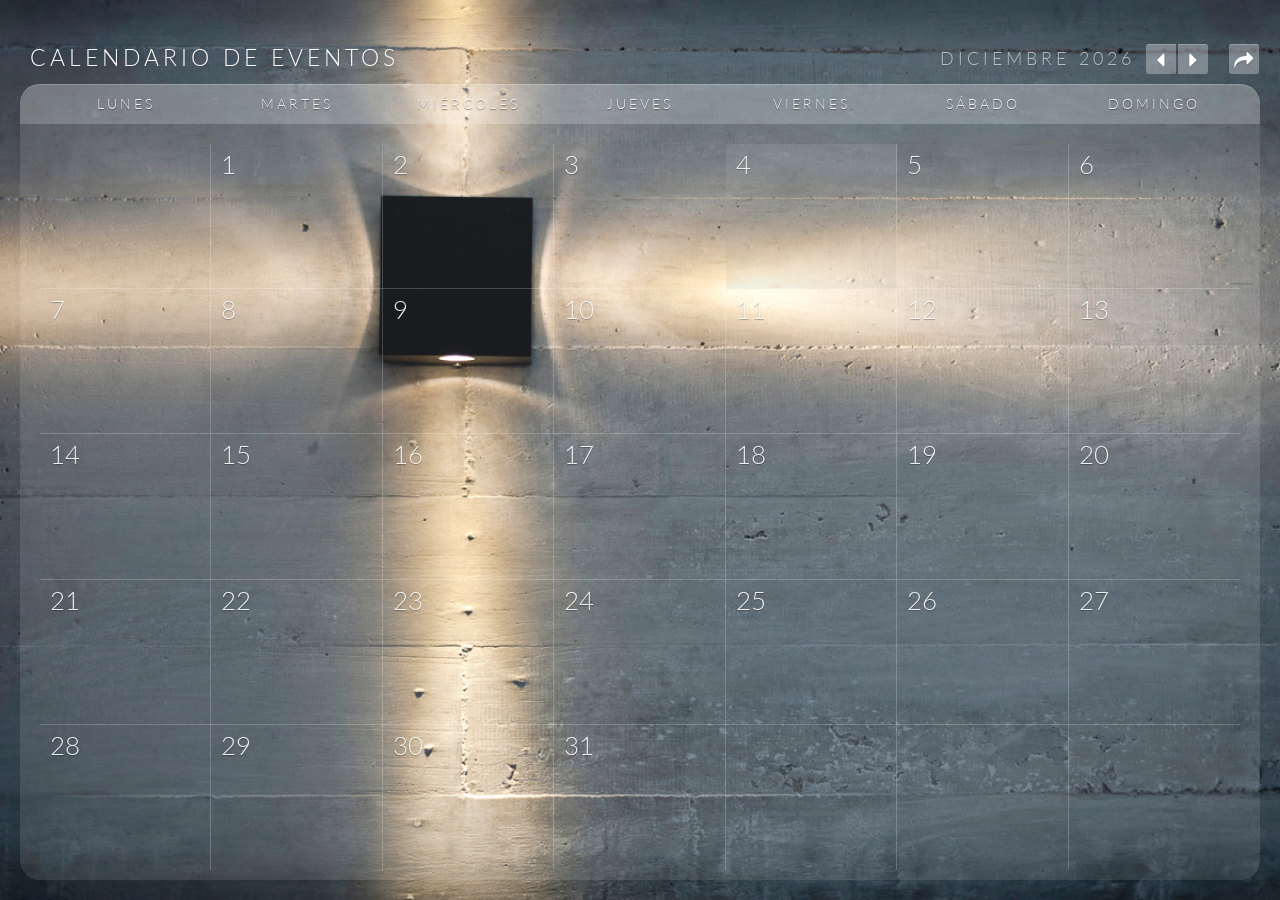
<file: Calendario+4/index.html>
<!DOCTYPE html>
<!--[if IE 9]><html class="no-js ie9"><![endif]-->
<!--[if gt IE 9]><!--><html class="no-js"><!--<![endif]-->
	<head>
		<meta charset="UTF-8" />
		<meta http-equiv="X-UA-Compatible" content="IE=edge,chrome=1"> 
		<meta name="viewport" content="width=device-width, initial-scale=1.0"> 
		<title>Flexible Calendar</title>
		<meta name="description" content="Flexible Calendar with jQuery and CSS3" />
		<meta name="keywords" content="responsive, calendar, jquery, plugin, full page, flexible, javascript, css3, media queries" />
		<meta name="author" content="Codrops" />
		<link rel="shortcut icon" href="../favicon.ico"> 
		<link rel="stylesheet" type="text/css" href="css/calendar.css" />
		<link rel="stylesheet" type="text/css" href="css/custom_1.css" />
		<script src="js/modernizr.custom.63321.js"></script>
	</head>
	<body>
		<div class="container">	

			<div class="custom-calendar-wrap custom-calendar-full">
				<div class="custom-header clearfix">
					<h2>Calendario de eventos</h2>
					<h3 class="custom-month-year">
						<span id="custom-month" class="custom-month"></span>
						<span id="custom-year" class="custom-year"></span>
						<nav>
							<span id="custom-prev" class="custom-prev"></span>
							<span id="custom-next" class="custom-next"></span>
							<span id="custom-current" class="custom-current" title="Got to current date"></span>
						</nav>
					</h3>
				</div>
				<div id="calendar" class="fc-calendar-container"></div>
			</div>
		</div><!-- /container -->
		<script type="text/javascript" src="http://ajax.googleapis.com/ajax/libs/jquery/1.8.3/jquery.min.js"></script>
		<script type="text/javascript" src="js/jquery.calendario.js"></script>
		<script type="text/javascript" src="js/data.js"></script>
		<script type="text/javascript">	
			$(function() {
			
				var cal = $( '#calendar' ).calendario( {
						onDayClick : function( $el, $contentEl, dateProperties ) {

							for( var key in dateProperties ) {
								console.log( key + ' = ' + dateProperties[ key ] );
							}

						},
						caldata : codropsEvents
					} ),
					$month = $( '#custom-month' ).html( cal.getMonthName() ),
					$year = $( '#custom-year' ).html( cal.getYear() );

				$( '#custom-next' ).on( 'click', function() {
					cal.gotoNextMonth( updateMonthYear );
				} );
				$( '#custom-prev' ).on( 'click', function() {
					cal.gotoPreviousMonth( updateMonthYear );
				} );
				$( '#custom-current' ).on( 'click', function() {
					cal.gotoNow( updateMonthYear );
				} );

				function updateMonthYear() {				
					$month.html( cal.getMonthName() );
					$year.html( cal.getYear() );
				}

				// you can also add more data later on. As an example:
				/*
				someElement.on( 'click', function() {
					
					cal.setData( {
						'03-01-2013' : '<a href="#">testing</a>',
						'03-10-2013' : '<a href="#">testing</a>',
						'03-12-2013' : '<a href="#">testing</a>'
					} );
					// goes to a specific month/year
					cal.goto( 3, 2013, updateMonthYear );

				} );
				*/
			
			});
		</script>
	</body>
</html>
</file>
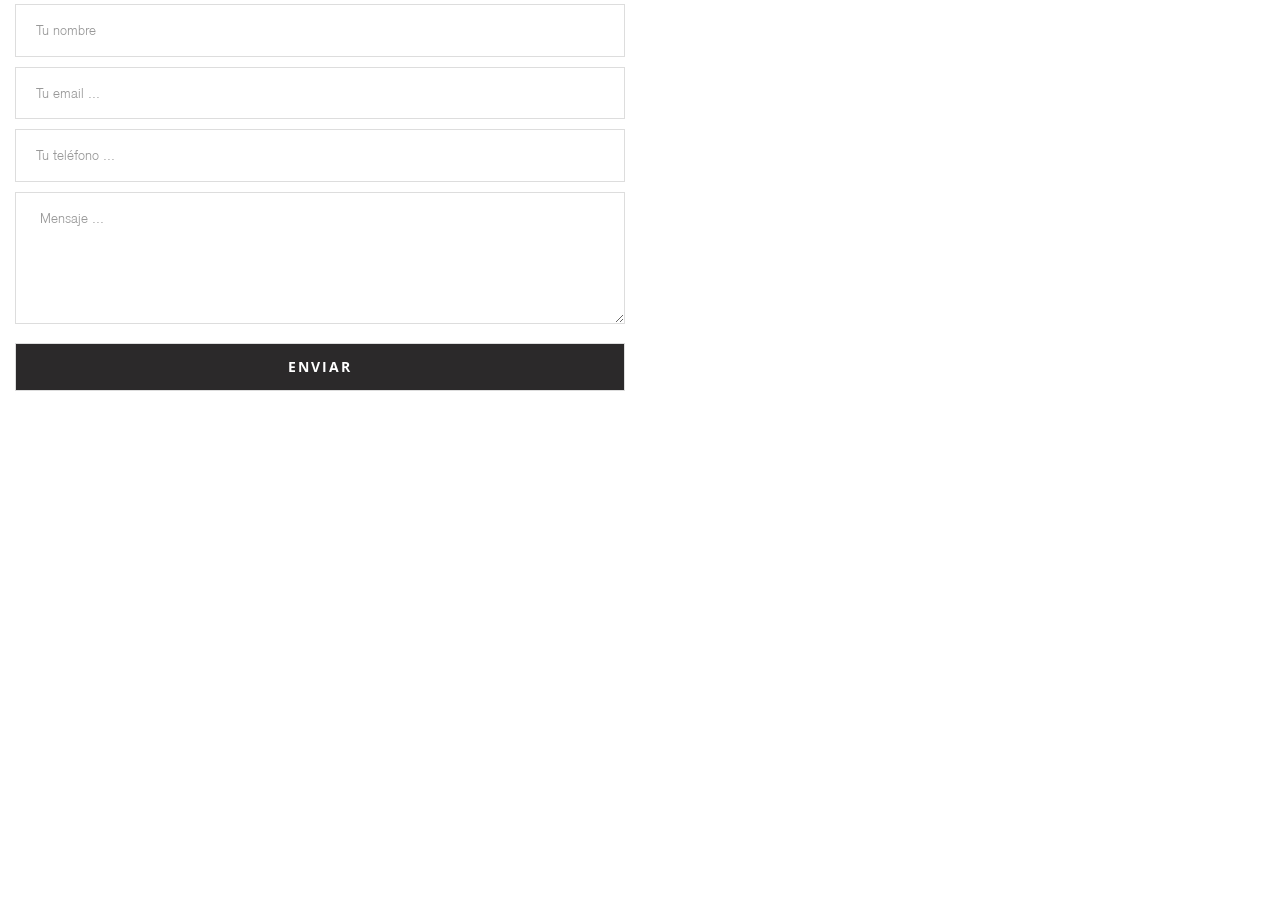
<file: form.html>
<!DOCTYPE html>
<html lang="es">
    <head>
        <meta http-equiv="content-type" content="text/html; charset=UTF-8">
        <meta charset="utf-8">
        <title>centraal | Espacios de trabajo innovadores</title>
        <meta name="viewport" content="width=device-width, initial-scale=1.0">
        <meta name="description" content="">
        <meta name="author" content="">
    
        <!-- Le styles -->
        <link href="slider-background/css/bootstrap.min.css" rel="stylesheet">
        <link rel="stylesheet" href="https://maxcdn.bootstrapcdn.com/font-awesome/4.4.0/css/font-awesome.min.css">
        <link href="slider-background/css/owl.carousel.css" rel="stylesheet">
        <link href="slider-background/css/style.css" rel="stylesheet">
        <link href='http://fonts.googleapis.com/css?family=Open+Sans:400,300,300italic,400italic,700,700italic,600italic,600&amp;subset=latin,greek-ext,cyrillic-ext,greek,vietnamese,cyrillic' rel='stylesheet' type='text/css'>
        <!-- HTML5 shim, for IE6-8 support of HTML5 elements -->
        <!--[if lt IE 9]>
          <script src="http://html5shim.googlecode.com/svn/trunk/html5.js"></script>
        <![endif]-->
    
        <!-- Fav and touch icons -->
        <link rel="apple-touch-icon-precomposed" sizes="144x144" href="http://twitter.github.com/bootstrap/assets/ico/apple-touch-icon-144-precomposed.png">
        <link rel="apple-touch-icon-precomposed" sizes="114x114" href="http://twitter.github.com/bootstrap/assets/ico/apple-touch-icon-114-precomposed.png">
        <link rel="apple-touch-icon-precomposed" sizes="72x72" href="http://twitter.github.com/bootstrap/assets/ico/apple-touch-icon-72-precomposed.png">
        <link rel="apple-touch-icon-precomposed" href="http://twitter.github.com/bootstrap/assets/ico/apple-touch-icon-57-precomposed.png">
        <link rel="shortcut icon" href="images/logo/faviconcentraal.png"><!--favicon image-->
        <script type="text/javascript">

		  (function(i,s,o,g,r,a,m){i['GoogleAnalyticsObject']=r;i[r]=i[r]||function(){
		  (i[r].q=i[r].q||[]).push(arguments)},i[r].l=1*new Date();a=s.createElement(o),
		  m=s.getElementsByTagName(o)[0];a.async=1;a.src=g;m.parentNode.insertBefore(a,m)
		  })(window,document,'script','//www.google-analytics.com/analytics.js','ga');

		  ga('create', 'UA-42020209-1', 'auto');
		  ga('send', 'pageview');

		</script>
    </head>

	<body>
    	<!-- Preloader -->
        	<div style="height: 4px">
        	</div>
			<div id="contact-form" class="col-md-6 clearfix">
						<div id="form-wrapper">
							 <div id="form-inner">
								 <div id="ErrResults"><!-- retrive Error Here --></div>
								 <div id="MainResult">Envio correcto</div>
								 <div id="MainContent">
									 <form id="MyContactForm" name="MyContactForm" action="http://formspree.io/contacto@centraal.com" method="post">
										 <p class="name">
										 <input type="text" name="name" id="name" placeholder="Tu nombre">
										 <label for="name" id="nameLb"><span class="error">*Nombre obligatorio</span></label>
										 </p>
										 <p>
										 <input type="email" name="email" id="email" placeholder="Tu email ...">
										 <label for="email" id="emailLb">
										 <span class="error error1">*Email requerido</span> 
										 <span class="error error2">*Email no válido</span>
										 </label> 
										 </p>
										 <p> 
										 <input type="text" name="phone" id="phone" placeholder="Tu teléfono ...">
										 <label for="phone" id="phoneLb"><span class="error">*Teléfono requerido</span></label>
										 </p>
										 <p class="textarea">
										 <textarea name="message" id="message" placeholder=" Mensaje ..." rows="4"></textarea>
										 <label for="message" id="messageLb"><span class="error">*Mensaje requerido</span></label>
										 </p>
										 <div class="clearfix"></div>
										 
										 <input type="submit" value="Enviar" class="contact-btn">
										 <input type="hidden" name="_next" value="/thanks.html">
									 </form>
								 </div><!--MainContent-->
							 </div><!--form-inner-->
						</div><!--form-wrapper-->
			</div><!--/.contact-form-->

		<!-- The javascript
		================================================== -->
		<!-- Placed at the end of the document so the pages load faster --> 
		<script type="text/javascript" src="slider-background/js/modernizruno.js"></script>
		<script type="text/javascript" src="slider-background/js/bootstrap.min.js"></script> 
		<script type="text/javascript" src="slider-background/js/jquery.sticky.js"></script>
		<script type="text/javascript" src="slider-background/js/script.js"></script>
     	

	</body>
</html>
</file>
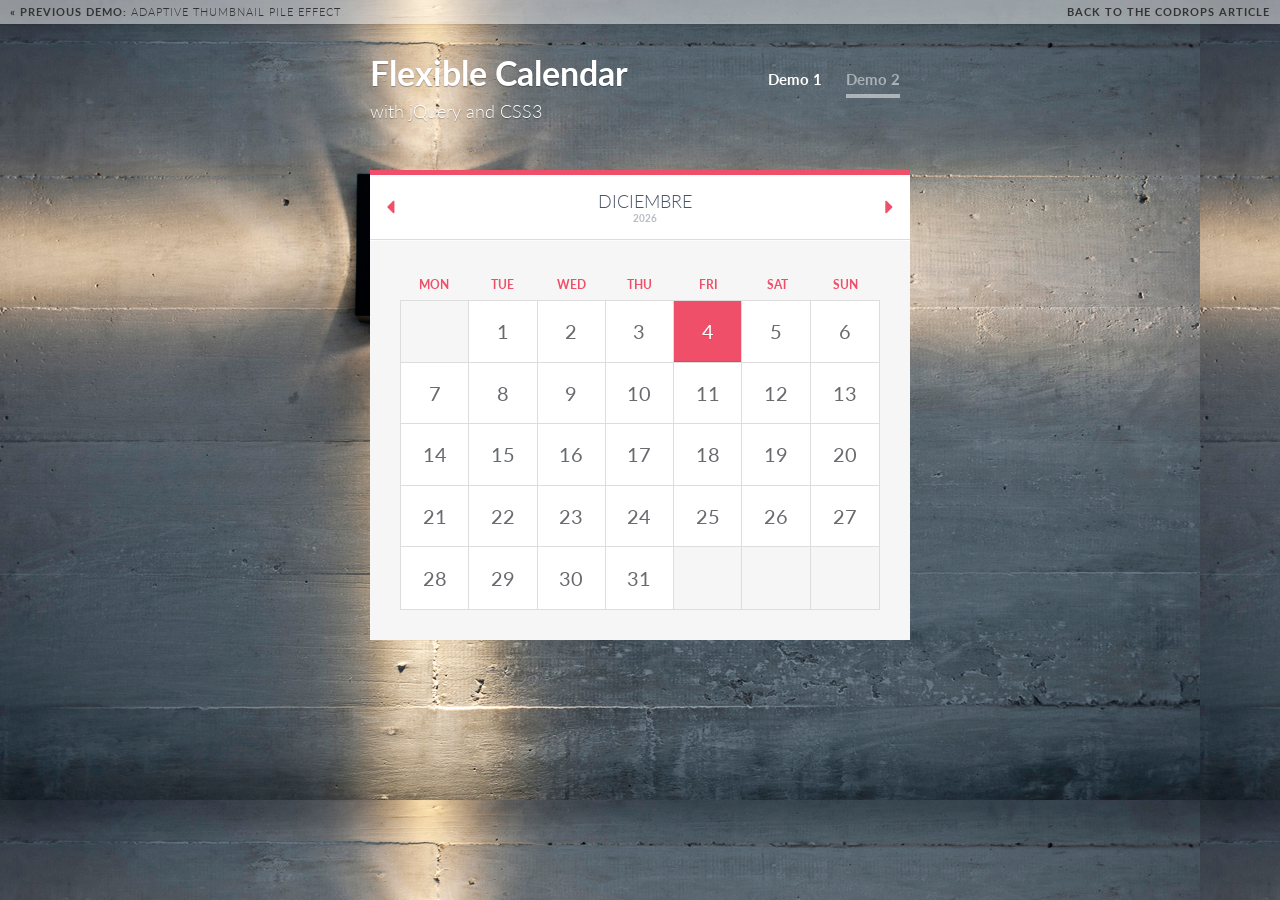
<file: Calendario+4/index2.html>
<!DOCTYPE html>
<!--[if IE 9]><html class="no-js ie9"><![endif]-->
<!--[if gt IE 9]><!--><html class="no-js"><!--<![endif]-->
	<head>
		<meta charset="UTF-8" />
		<meta http-equiv="X-UA-Compatible" content="IE=edge,chrome=1"> 
		<meta name="viewport" content="width=device-width, initial-scale=1.0"> 
		<title>Flexible Calendar</title>
		<meta name="description" content="Flexible Calendar with jQuery and CSS3" />
		<meta name="keywords" content="responsive, calendar, jquery, plugin, full page, flexible, javascript, css3, media queries" />
		<meta name="author" content="Codrops" />
		<link rel="shortcut icon" href="../favicon.ico"> 
		<link rel="stylesheet" type="text/css" href="css/calendar.css" />
		<link rel="stylesheet" type="text/css" href="css/custom_2.css" />
		<script src="js/modernizr.custom.63321.js"></script>
	</head>
	<body>
		<div class="container">	
			<!-- Codrops top bar -->
			<div class="codrops-top clearfix">
				<a href="http://tympanus.net/Development/Stapel/"><strong>&laquo; Previous Demo: </strong>Adaptive Thumbnail Pile Effect</a>
				<span class="right">
					<a href="http://tympanus.net/codrops/?p=12416"><strong>Back to the Codrops Article</strong></a>
				</span>
			</div><!--/ Codrops top bar -->
			<header class="clearfix">
				<h1>Flexible Calendar <span>with jQuery and CSS3</span></h1>
				<nav class="codrops-demos">
					<a href="index.html">Demo 1</a>
					<a class="current-demo" href="index2.html">Demo 2</a>
				</nav>
			</header>
			<section class="main">
				<div class="custom-calendar-wrap">
					<div id="custom-inner" class="custom-inner">
						<div class="custom-header clearfix">
							<nav>
								<span id="custom-prev" class="custom-prev"></span>
								<span id="custom-next" class="custom-next"></span>
							</nav>
							<h2 id="custom-month" class="custom-month"></h2>
							<h3 id="custom-year" class="custom-year"></h3>
						</div>
						<div id="calendar" class="fc-calendar-container"></div>
					</div>
				</div>
			</section>
		</div><!-- /container -->
		<script type="text/javascript" src="http://ajax.googleapis.com/ajax/libs/jquery/1.8.3/jquery.min.js"></script>
		<script type="text/javascript" src="js/jquery.calendario.js"></script>
		<script type="text/javascript" src="js/data.js"></script>
		<script type="text/javascript">	
			$(function() {
			
				var transEndEventNames = {
						'WebkitTransition' : 'webkitTransitionEnd',
						'MozTransition' : 'transitionend',
						'OTransition' : 'oTransitionEnd',
						'msTransition' : 'MSTransitionEnd',
						'transition' : 'transitionend'
					},
					transEndEventName = transEndEventNames[ Modernizr.prefixed( 'transition' ) ],
					$wrapper = $( '#custom-inner' ),
					$calendar = $( '#calendar' ),
					cal = $calendar.calendario( {
						onDayClick : function( $el, $contentEl, dateProperties ) {

							if( $contentEl.length > 0 ) {
								showEvents( $contentEl, dateProperties );
							}

						},
						caldata : codropsEvents,
						displayWeekAbbr : true
					} ),
					$month = $( '#custom-month' ).html( cal.getMonthName() ),
					$year = $( '#custom-year' ).html( cal.getYear() );

				$( '#custom-next' ).on( 'click', function() {
					cal.gotoNextMonth( updateMonthYear );
				} );
				$( '#custom-prev' ).on( 'click', function() {
					cal.gotoPreviousMonth( updateMonthYear );
				} );

				function updateMonthYear() {				
					$month.html( cal.getMonthName() );
					$year.html( cal.getYear() );
				}

				// just an example..
				function showEvents( $contentEl, dateProperties ) {

					hideEvents();
					
					var $events = $( '<div id="custom-content-reveal" class="custom-content-reveal"><h4>Events for ' + dateProperties.monthname + ' ' + dateProperties.day + ', ' + dateProperties.year + '</h4></div>' ),
						$close = $( '<span class="custom-content-close"></span>' ).on( 'click', hideEvents );

					$events.append( $contentEl.html() , $close ).insertAfter( $wrapper );
					
					setTimeout( function() {
						$events.css( 'top', '0%' );
					}, 25 );

				}
				function hideEvents() {

					var $events = $( '#custom-content-reveal' );
					if( $events.length > 0 ) {
						
						$events.css( 'top', '100%' );
						Modernizr.csstransitions ? $events.on( transEndEventName, function() { $( this ).remove(); } ) : $events.remove();

					}

				}
			
			});
		</script>
	</body>
</html>
</file>
<file: Calendario+4/css/custom_1.css>
body{-webkit-background-size:100% 100%;-moz-background-size:100% 100%;background-size:100% 100%;}
.custom-calendar-full{position:absolute;top:24px;bottom:0px;left:0px;width:100%;height:auto;}
.fc-calendar-container{height:auto;bottom:0px;width:100%;top:50px;position:absolute;}
.custom-header{padding:20px 20px 10px 30px;height:50px;position:relative;}
.custom-header h2,
.custom-header h3{float:left;font-weight:300;text-transform:uppercase;letter-spacing:4px;text-shadow:1px 1px 0 rgba(0,0,0,0.1);}
.custom-header h2{color:#fff;width:60%;}
.custom-header h2 a,
.custom-header h2 span{color:rgba(255,255,255,0.3);font-size:18px;letter-spacing:3px;white-space:nowrap;}
.custom-header h2 a{color:rgba(255,255,255,0.5);}
.no-touch .custom-header h2 a:hover{color:rgba(255,255,255,0.9);}
.custom-header h3{width:40%;color:#ddd;color:rgba(255,255,255,0.6);font-weight:300;line-height:30px;text-align:right;padding-right:125px;}
.custom-header nav{position:absolute;right:20px;top:20px;-webkit-touch-callout:none;-webkit-user-select:none;-khtml-user-select:none;-moz-user-select:none;-ms-user-select:none;user-select:none;}
.custom-header nav span{float:left;width:30px;height:30px;position:relative;color:transparent;cursor:pointer;background:rgba(255,255,255,0.3);margin:0 1px;font-size:20px;border-radius:0 3px 3px 0;box-shadow:inset 0 1px rgba(255,255,255,0.2);}
.custom-header nav span:first-child{border-radius:3px 0 0 3px;}
.custom-header nav span:hover{background:rgba(255,255,255,0.5);}
.custom-header span:before{font-family:'fontawesome-selected';color:#fff;display:inline-block;text-align:center;width:100%;text-indent:4px;}
.custom-header nav span.custom-prev:before{content:'\25c2';}
.custom-header nav span.custom-next:before{content:'\25b8';}
.custom-header nav span:last-child{margin-left:20px;border-radius:3px;}
.custom-header nav span.custom-current:before{content:'\27a6';}
.fc-calendar{background:rgba(255,255,255,0.1);width:auto;top:10px;bottom:20px;left:20px;right:20px;height:auto;border-radius:20px;position:absolute;}
.fc-calendar .fc-head{background:rgba(255,255,255,0.2);color:rgba(255,255,255,0.9);box-shadow:inset 0 1px 0 rgba(255,255,255,0.2);border-radius:20px 20px 0 0;height:40px;line-height:40px;padding:0 20px;}
.fc-calendar .fc-head > div{font-weight:300;text-transform:uppercase;font-size:14px;letter-spacing:3px;text-shadow:0 1px 1px rgba(0,0,0,0.4);}
.fc-calendar .fc-row > div > span.fc-date{color:rgba(255,255,255,0.9);text-shadow:none;font-size:26px;font-weight:300;bottom:auto;right:auto;top:10px;left:10px;text-align:left;text-shadow:0 1px 1px rgba(0,0,0,0.3);}
.fc-calendar .fc-body{border:none;padding:20px;}
.fc-calendar .fc-row{box-shadow:inset 0 -1px 0 rgba(255,255,255,0.2);border:none;}
.fc-calendar .fc-row:last-child{box-shadow:none;}
.fc-calendar .fc-row:first-child > div:first-child{border-radius:10px 0 0 0;}
.fc-calendar .fc-row:first-child > div:last-child{border-radius:0 10px 0 0;}
.fc-calendar .fc-row:last-child > div:first-child{border-radius:0 0 0 10px;}
.fc-calendar .fc-row:last-child > div:last-child{border-radius:0 0 10px 0;}
.fc-calendar .fc-row > div{box-shadow:-1px 0 0 rgba(255, 255, 255, 0.2);border:none;padding:10px;cursor:pointer;}
.fc-calendar .fc-row > div:first-child{box-shadow:none;}
.fc-calendar .fc-row > div.fc-today{background:transparent;box-shadow:inset 0 0 100px rgba(255,255,255,0.1);}
.fc-calendar .fc-row > div.fc-today:after{content:'';display:block;position:absolute;top:0;left:0;width:100%;height:100%;opacity:0.2;background:-webkit-gradient(linear, 0% 0%, 0% 100%, from(rgba(255, 255, 255, 0.15)), to(rgba(0, 0, 0, 0.25))), -webkit-gradient(linear, left top, right bottom, color-stop(0, rgba(255, 255, 255, 0)), color-stop(0.5, rgba(255, 255, 255, .15)), color-stop(0.501, rgba(255, 255, 255, 0)), color-stop(1, rgba(255, 255, 255, 0)));background:-moz-linear-gradient(top, rgba(255, 255, 255, 0.15), rgba(0, 0, 0, 0.25)), -moz-linear-gradient(left top, rgba(255, 255, 255, 0), rgba(255, 255, 255, 0.15) 50%, rgba(255, 255, 255, 0) 50%, rgba(255, 255, 255, 0));background:-o-linear-gradient(top, rgba(255, 255, 255, 0.15), rgba(0, 0, 0, 0.25)), -o-llinear-gradient(left top, rgba(255, 255, 255, 0), rgba(255, 255, 255, 0.15) 50%, rgba(255, 255, 255, 0) 50%, rgba(255, 255, 255, 0));background:-ms-linear-gradient(top, rgba(255, 255, 255, 0.15), rgba(0, 0, 0, 0.25)), -ms-linear-gradient(left top, rgba(255, 255, 255, 0), rgba(255, 255, 255, 0.15) 50%, rgba(255, 255, 255, 0) 50%, rgba(255, 255, 255, 0));background:linear-gradient(top, rgba(255, 255, 255, 0.15), rgba(0, 0, 0, 0.25)), linear-gradient(left top, rgba(255, 255, 255, 0), rgba(255, 255, 255, 0.15) 50%, rgba(255, 255, 255, 0) 50%, rgba(255, 255, 255, 0));}
.fc-calendar .fc-row > div > div{margin-top:35px;}
.fc-calendar .fc-row > div > div a,
.fc-calendar .fc-row > div > div span{color:rgba(255,255,255,0.7);font-size:12px;text-transform:uppercase;display:inline-block;padding:3px 5px;border-radius:3px;white-space:nowrap;overflow:hidden;text-overflow:ellipsis;max-width:100%;margin-bottom:1px;background:rgba(60,60,60,1);}
.no-touch .fc-calendar .fc-row > div > div a:hover{background:rgba(255,255,255,0.3);}
@media screen and (max-width:880px) , screen and (max-height:450px){html, body, .container{height:auto;}
.custom-header,
.custom-header nav,
.custom-calendar-full,
.fc-calendar-container,
.fc-calendar,
.fc-calendar .fc-head,
.fc-calendar .fc-row > div > span.fc-date{position:relative;top:auto;left:auto;bottom:auto;right:auto;height:auto;width:auto;}
.fc-calendar{margin:0 20px 20px;}
.custom-header h2,
.custom-header h3{float:none;width:auto;text-align:left;padding-right:100px;}
.fc-calendar .fc-row,
.ie9 .fc-calendar .fc-row > div,
.fc-calendar .fc-row > div{height:auto;width:100%;border:none;}
.fc-calendar .fc-row > div{float:none;min-height:50px;box-shadow:inset 0 -1px rgba(255,255,255,0.2) !important;border-radius:0px !important;}
.fc-calendar .fc-row > div:empty{min-height:0;height:0;box-shadow:none !important;padding:0;}
.fc-calendar .fc-row{box-shadow:none;}
.fc-calendar .fc-head{display:none;}
.fc-calendar .fc-row > div > div{margin-top:0px;padding-left:10px;max-width:70%;display:inline-block;}
.fc-calendar .fc-row > div.fc-today{background:rgba(255, 255, 255, 0.2);}
.fc-calendar .fc-row > div.fc-today:after{display:none;}
.fc-calendar .fc-row > div > span.fc-date{width:30px;display:inline-block;text-align:right;}
.fc-calendar .fc-row > div > span.fc-weekday{display:inline-block;width:40px;color:#fff;color:rgba(255,255,255,0.7);font-size:10px;text-transform:uppercase;}
}
</file>
<file: slider-background/css/style.css>
@font-face{font-family:'akzidenz';src:url('akzidenz-grotesk-light.ttf');src:local('akzidenz'),
local('akzidenz'),
url('akzidenz-grotesk-light.ttf')
format('opentype');}
@font-face{font-family:'helvetica-neue-bold';src:url('helvetica-neue-bold.otf');src:local('helvetica-neue-bold'),
local('helvetica-neue-bold'),
url('helvetica-neue-bold.otf')
format('opentype');}
@font-face{font-family:'HelveticaNeue-Light';src:url('HelveticaNeue-Light.otf');src:local('HelveticaNeue-Light'),
local('HelveticaNeue-Light'),
url('HelveticaNeue-Light.otf')
format('opentype');}
body, html{height:100%;}
body{color:#777;font-family:"akzidenz", sans-serif;font-size:14px;line-height:1.9;background:#fff;}
[class^="icon-"]:before, [class*=" icon-"]:before{cursor:inherit;}
a{color:#aaa;text-decoration:none;transition:ease .3s;-webkit-transition:ease .3s;-moz-transition:ease .3s;-o-transition:ease .3s;-ms-transition:ease .3s;}
a:hover{text-decoration:none;color:#333;}
a:focus{outline:none;color:#999999;text-decoration:none;}
h1, h2, h3, h4, h5, h6{font-weight:normal;font-family:'helvetica-neue-bold', sans-serif;color:#2b292a;}
iframe{border:none;width:100%;}
img{max-width:100%;}
.content{background:#ffffff none repeat scroll 0 0;max-width:90%;padding:0px 0;position:relative;z-index:1;margin:0px auto auto;}
.content-box{text-align:center;}
.content-title{font-size:3em;letter-spacing:2px;line-height:1;margin:20px 0 20px;text-transform:;}
.container{max-width:100%;}
.sub-title{color:#5d5c5c;font-size:17px;line-height:1.3;margin:auto auto 40px;max-width:800px;}
.spacing20{width:100%;height:20px;}
.spacing30{width:100%;height:30px;}
.spacing40{width:100%;height:40px;}
.spacing80{width:100%;height:80px;}
ul, ol{list-style-position:outside;list-style-type:square;margin:0;padding:0 0 0 20px;}
.clearboth{clear:both;}
.black-bg{background:#2b292a;position:relative;}
.content-icon{display:inline-block;font-size:26px;height:50px;border-radius:100px;line-height:50px;text-align:center;width:50px;color:#fff;background-color:#bbb;}
.top-content{text-align:center;margin-top:20px;}
.small-title{letter-spacing:1px;margin:0 0px 0px;text-transform:uppercase;}
#preloader{position:fixed;top:0;left:0;right:0;bottom:0;background-color:#fff;z-index:999999;}
#status{width:200px;height:200px;position:absolute;left:50%;top:50%;background-image:url(../images/preloader.gif);background-repeat:no-repeat;background-position:center center;text-align:center;margin:-100px 0 0 -100px;}
#status p{text-align:center;}
.hovers{background:rgba(0,0,0,0.21);background:-moz-linear-gradient(top, rgba(0,0,0,0.21) 0%, rgba(0,0,0,0.21) 0%, rgba(0,0,0,0.21) 61%, rgba(0,0,0,1) 100%);background:-webkit-gradient(left top, left bottom, color-stop(0%, rgba(0,0,0,0.21)), color-stop(0%, rgba(0,0,0,0.21)), color-stop(61%, rgba(0,0,0,0.21)), color-stop(100%, rgba(0,0,0,1)));background:-webkit-linear-gradient(top, rgba(0,0,0,0.21) 0%, rgba(0,0,0,0.21) 0%, rgba(0,0,0,0.21) 61%, rgba(0,0,0,1) 100%);background:-o-linear-gradient(top, rgba(0,0,0,0.21) 0%, rgba(0,0,0,0.21) 0%, rgba(0,0,0,0.21) 61%, rgba(0,0,0,1) 100%);background:-ms-linear-gradient(top, rgba(0,0,0,0.21) 0%, rgba(0,0,0,0.21) 0%, rgba(0,0,0,0.21) 61%, rgba(0,0,0,1) 100%);background:linear-gradient(to bottom, rgba(0,0,0,0.21) 0%, rgba(0,0,0,0.21) 0%, rgba(0,0,0,0.21) 61%, rgba(0,0,0,1) 100%);filter:progid:DXImageTransform.Microsoft.gradient(startColorstr='#000000', endColorstr='#000000', GradientType=0);height:100%;left:0;position:absolute;top:0;width:100%;transition:ease .3s;-webkit-transition:ease .3s;-moz-transition:ease .3s;-o-transition:ease .3s;-ms-transition:ease .3s;opacity:0;z-index:0;}
.hovers:hover{opacity:1;}
.header{left:0;position:absolute;top:0;width:100%;z-index:999;}
.menu-box{display:block;float:left;margin:auto;text-align:center;width:70%;}
.logo{float:left;text-align:left;width:15%;}
.logo1{display:block;}
.logo2{display:none;}
.shrink .logo1{display:none;}
.shrink .logo2{display:block;}
.social-top{float:left;text-align:right;width:15%;}
.nav-box{width:90%;}
.menu-box .navigation{list-style:outside none none;margin:0;padding:0;vertical-align:top;display:inline-block;}
.menu-box .navigation li{display:inline-block;margin-right:-4px;}
.menu-box .navigation li a{color:#fff;display:block;font-family:'helvetica-neue-bold', sans-serif;font-size:16px;font-weight:bold;padding:15px 20px;text-transform:;}
.shrink .menu-box .navigation li a{color:#2b292a;}
.menu-box .navigation .current > a, .menu-box .navigation li a:hover, .shrink .menu-box .navigation .current a{background-color:#2b292a;color:#ffffff;background-size:cover;}
.for-sticky{transition:all 0.1s ease-out 0s;-webkit-transition:all 0.1s ease-out 0s;-moz-transition:all 0.1s ease-out 0s;-o-transition:all 0.1s ease-out 0s;-ms-transition:all 0.1s ease-out 0s;width:100%;z-index:333;}
.shrink .nav-box{margin-top:0;}
.nav-bg{background:#fff;}
.nav-box{margin-top:60px;text-align:center;transition:all 0.5s ease-out 0s;-webkit-transition:all 0.5s ease-out 0s;-moz-transition:all 0.5s ease-out 0s;-o-transition:all 0.5s ease-out 0s;-ms-transition:all 0.5s ease-out 0s;}
.shrink .for-sticky{box-shadow:1px 0px 2px #d3d3d3;margin:0;background:#fff;-webkit-backface-visibility:hidden;}
.box-mobile{float:right;padding-right:30px;}
.mobile-menu{background:none repeat scroll 0 0 #ffffff;display:block;height:0;list-style:none outside none;margin:0;overflow:hidden;position:absolute;right:0;text-align:center;top:100%;width:100%;z-index:3;padding:0;}
.mobile-menu.in{border:1px solid #EEEEEE;max-height:480px;overflow-x:hidden;overflow-y:auto;height:auto;}
.mobile-menu li a{display:block;font-size:11px;padding:8px 15px;text-decoration:none;text-transform:uppercase;border-top:none;}
.menu-btn{border:3px solid;cursor:pointer;border-radius:100px;height:30px;line-height:24px;margin:12px 0;text-align:center;width:30px;z-index:3;color:#fff;}
.shrink .menu-btn{color:#2b292a;}
.logo img{max-height:260px;}
.social-list{list-style:none;margin:0;padding:0;text-align:right;}
.social-list > li{display:inline-block;text-align:center;}
.social-list a{margin:11px -4px 11px 0;font-size:13px;display:block;line-height:1;width:30px;height:30px;line-height:30px;color:#fff;background-position:center center;}
.shrink .social-list a{color:#2b292a;}
.social-list a:hover{color:#ffffff;background-color:#2b292a;}
.img-bg{background-position:center center;background-size:cover;}
.slider-mask{background-color:rgba(0, 0, 0, 0.3);height:100%;left:0;position:absolute;top:0;width:100%;}
.caption-box{padding:16% 0;text-align:center;position:relative;z-index:1;}
.caption-box p{color:#ffffff;font-size:16px;margin:20px 0 40px;}
.caption-box h3{color:#ffffff;font-size:50px;letter-spacing:5px;margin:40px 0 10px;line-height:1;}
.align-center{text-align:center;}
#home .owl-pagination{height:80px;margin-top:-80px;position:relative;text-align:center;width:100%;z-index:1;}
#home .owl-page.active{background:none repeat scroll 0 0 rgba(255, 255, 255, 0.2);border-radius:100px;}
#home .owl-page span{background:none repeat scroll 0 0 #ffffff;border-radius:100px;display:inline-block;height:5px;text-align:center;width:5px;}
#home .owl-page{display:inline-block;height:30px;line-height:25px;margin:2px;width:30px;}
.slider .slide{display:none;}
.slider .slide:first-child{display:block;}
#about .bottom-content .col-md-4:nth-child(4){clear:left;}
#about .small-title > span{background:#2b292a none repeat scroll 0 0;color:#ffffff;display:inline-block;font-size:35px;padding:8px;text-align:center;}
.gal-box{padding:0;}
.gal-box > a{display:block;position:relative;}
.gal-detail{bottom:0;padding:20px;position:absolute;width:100%;z-index:2;opacity:0;-webkit-transition:all 0.1s ease-out 0s;-moz-transition:all 0.1s ease-out 0s;-o-transition:all 0.1s ease-out 0s;-ms-transition:all 0.1s ease-out 0s;}
.gal-box a:hover .gal-detail{opacity:1;}
.gal-detail h4{color:#ffffff;font-size:20px;margin:0;text-transform:uppercase;}
.icon-detail{border:2px solid;border-radius:100px;color:#ffffff;display:inline-block;font-size:11px;height:25px;line-height:19px;margin:10px 5px 0 0;opacity:0.8;text-align:center;width:25px;}
.gal-box p{color:#aaaaaa;display:inline-block;font-family:akzidenz;font-size:13px;line-height:1.2;margin:10px 0 0;position:relative;text-transform:uppercase;}
.gal-about{margin-bottom:0px;}
#team{margin:auto auto 80px;max-width:90%;}
.teambox{padding:0;position:relative;x:asd;z-index:1;}
.top-team{left:30px;position:absolute;top:30px;z-index:1;}
.top-team > h3{color:#ffffff;letter-spacing:1px;margin:0;text-transform:uppercase;}
.top-team > p{color:#aaa;}
.team-social{bottom:30px;right:30px;list-style:none;padding:0;}
.team-social > li{display:inline-block;}
.team-social a{background:#2b292a none repeat scroll 0 0;color:#ffffff;display:block;height:30px;line-height:30px;text-align:center;width:30px;font-size:13px;}
.team-social a:hover{background:none repeat scroll 0 0 #fff;color:#2b292a;}
.gray-bg{background:#e0e0e0 none repeat scroll 0 0;padding-bottom:20px;position:relative;}
.team-bg{background-size:cover;background-position:center center;height:100%;position:absolute;right:0;top:0;width:50%;z-index:3;}
.team-detail h3{font-size:30px;line-height:1;margin-bottom:0;text-transform:uppercase;}
.team-post{background:#2b292a none repeat scroll 0 0;color:#ffffff;display:inline-block;font-family:akzidenz;font-size:14px;font-weight:bold;letter-spacing:1px;line-height:1;margin-bottom:40px;margin-top:10px;padding:10px 16px;text-transform:uppercase;}
.team-gallery a{display:block;position:relative;}
.hover-detail{bottom:0;padding:20px;position:absolute;width:100%;z-index:2;opacity:0;-webkit-transition:all 0.1s ease-out 0s;-moz-transition:all 0.1s ease-out 0s;-o-transition:all 0.1s ease-out 0s;-ms-transition:all 0.1s ease-out 0s;}
.teambox a:hover .hover-detail{opacity:1;}
.hover-detail h4{color:#ffffff;font-size:20px;margin:0;text-transform:uppercase;}
.hover-detail p{color:#aaaaaa;display:inline-block;font-family:akzidenz;font-size:13px;line-height:1.2;margin:10px 0 0;position:relative;text-transform:uppercase;}
.bg{position:relative;overflow:hidden;}
.para-img{background-attachment:fixed;background-position:center center;background-repeat:no-repeat;background-size:cover;position:relative;height:100%;left:0;position:absolute;top:0;width:100%;z-index:-1;}
.no-para .para-img{background-attachment:scroll;}
.bg1 .para-img{background-image:url("../images/bg/1cc.jpg");}
.bg2 .para-img{background-image:url("../images/bg/2c.jpg");}
.bg3 .para-img{background-image:url("../images/bg/3cc.jpg");}
.bg4 .para-img{background-image:url("../images/bg/4c.jpg")}
.client-list .col-md-3{margin:20px 0;}
.big-text{color:#ffffff;padding-bottom:150px;padding-top:150px;position:relative;text-align:center;z-index:1;}
.bg-mask{background-color:rgba(0, 0, 0, 0.5);left:0;position:absolute;width:100%;height:100%;top:0;z-index:0;}
.big-text h3{color:#ffffff;font-size:40px;letter-spacing:1px;line-height:1.5;margin:40px auto 20px;max-width:700px;text-transform:uppercase;}
.big-text i{background-color:#fff;border-radius:100px;color:#2b292a;display:inline-block;font-size:22px;height:40px;line-height:40px;text-align:center;width:40px;}
.big-text p{font-size:14px;font-weight:300;letter-spacing:2px;margin-bottom:20px;text-transform:uppercase;}
#works{margin-bottom:0px;padding-bottom:0;}
.port-item{padding:0;margin:0;position:relative;max-width:100%;}
.port-item a:hover .hover-detail{opacity:1;}
.port-body{max-width:100%;transition:height 0.3s ease 0s;}
.port-filter{display:block;list-style:outside none none;margin:0 0 40px;padding:0;text-align:center;}
.port-filter > li{display:inline-block;}
.port-filter a{border:2px solid;display:block;font-family:'akzidenz';font-size:12px;font-weight:bold;line-height:1;padding:10px;margin-bottom:3px;text-transform:uppercase;}
.port-filter .active{background:#333333 none repeat scroll 0 0;border-color:#333333;color:#ffffff;}
.port-attr p{color:#aaaaaa;display:inline-block;font-size:15px;margin:0 10px 0 0;padding-right:17px;}
.port-attr{margin-bottom:40px;}
.port-attr p strong{color:#777;}
.worksajax{position:relative;}
.ic-close{background-color:#bbbbbb;background-position:center center;border-radius:100px;color:#ffffff;display:inline-block;font-size:25px;height:50px;cursor:pointer;line-height:50px;text-align:center;width:50px;transition:0.3s;}
.ic-close:hover{background-color:#888;}
.worksajax,.worksajax .content{background:#e0e0e0;}
.slide-nav.inright{border-left:1px solid #333333;left:auto;right:0;}
.slide-nav{background:#2b292a none repeat scroll 0 0;bottom:0;color:#ffffff;font-size:14px;height:50px;left:auto;line-height:50px;position:absolute;right:50px;text-align:center;width:50px;transition:0.3s;}
.slide-nav:hover,.go-btn:hover{background:#fff;color:#2b292a;}
.go-btn{background:#2b292a none repeat scroll 0 0;color:#ffffff;display:inline-block;font-family:akzidenz;font-size:13px;letter-spacing:1px;padding:10px 40px;text-transform:uppercase;}
.portfolio-gallery.clearfix > div{float:left;width:33.3%;}
.portfolio-gallery a span{background:#2b292a none repeat scroll 0 0;border-radius:100px;color:#ffffff;display:inline-block;height:40px;left:50%;line-height:40px;margin-left:-20px;margin-top:-20px;position:absolute;text-align:center;top:50%;width:40px;opacity:0;transition:0.3s;}
.portfolio-gallery a{position:relative;display:block;}
.portfolio-gallery a:hover span{opacity:1;}
a.pp_previous,a.pp_next{transition:none;-webkit-transition:none;-moz-transition:none;-o-transition:none;-ms-transition:none;}
.worksajax .content{margin-bottom:0;margin-top:0;padding-bottom:40px;}
#services{padding-bottom:0;margin-bottom:0px;}
.gal-service{margin-bottom:40px;}
#services .bottom-content .col-md-4:nth-child(4){clear:left;}
#services .small-title i{background:#2b292a none repeat scroll 0 0;color:#ffffff;display:inline-block;font-size:25px;height:45px;line-height:45px;text-align:center;width:45px;}
.services-list{padding-bottom:0px;}
#pricing-table .top-content{padding-top:0px;}
.p-table{background:#ffffff none repeat scroll 0 0;margin:auto;max-width:300px;text-align:center;}
.p-top{background:#2b292a none repeat scroll 0 0;position:relative;}
.p-top h3{color:#ffffff;display:block;float:right;text-align:left;margin:0;padding:30px;text-transform:uppercase;width:70%;}
.p-left{background:#323232 none repeat scroll 0 0;height:100%;position:absolute;left:0;top:0;width:30%;}
.p-left i{color:#ffffff;font-size:30px;height:30px;line-height:30px;margin-left:-15px;margin-top:-15px;position:absolute;left:50%;top:50%;width:30px;}
.p-table p{line-height:1;margin:0;padding:10px 30px;}
.p-table .p-price{font-family:akzidenz;color:#2b292a;font-size:45px;font-weight:bold;letter-spacing:-2px;padding:30px;text-transform:uppercase;}
.p-price > span{color:#adadad;display:block;font-family:akzidenz;font-size:15px;letter-spacing:0;}
.p-table a{background:#2b292a none repeat scroll 0 0;color:#ffffff;display:inline-block;font-family:akzidenz;line-height:1;margin:20px 0 40px;padding:16px 30px;text-transform:uppercase;}
.p-table a:hover{background:#ddd;color:#2b292a;}
.map_canvas{height:500px;margin-bottom:80px;}
.box-map{line-height:1;padding:20px 0 20px 20px;text-align:center;width:100%;}
.box-map > h3{text-transform:uppercase;margin:10px 0 20px;}
form input,form textarea{-moz-box-sizing:border-box;box-sizing:border-box;border:1px solid #ddd;color:#888;line-height:inherit;padding:12px 20px;width:100%;font-size:14px;background:#fff;}
#MyContactForm{text-align:left;}
#MyContactForm p span{display:block;letter-spacing:2px;text-transform:uppercase;}
input:focus, textarea:focus{border-color:#aaa;}
::-webkit-input-placeholder{color:#999;}
#MyContactForm p label{cursor:text;display:block;margin:0;position:relative;top:0;width:100%;}
:-moz-placeholder{color:#999;}
::-moz-placeholder{color:#999;}
:-ms-input-placeholder{color:#999;}
#form-wrapper #MyContactForm .error{bottom:12px;color:#FF0000;font-family:inherit;font-size:12px;font-weight:normal;left:auto;font-style:italic;letter-spacing:0;position:absolute;right:20px;text-transform:capitalize;width:auto;}
.contact-btn{background:none repeat scroll 0 0 #2b292a;color:#ffffff;display:inline-block;font-family:open sans;font-weight:bold;letter-spacing:2px;padding:10px 30px;text-decoration:none;text-transform:uppercase;}
.contact-btn:hover{background:#ddd;color:#2b292a;}
#MyContactForm p{position:relative;}
.response h3{letter-spacing:2px;margin:10px 0 25px;text-transform:uppercase;}
#contact{margin-bottom:40px;}
#contact .small-title i{background:#2b292a none repeat scroll 0 0;color:#ffffff;display:inline-block;font-size:25px;height:45px;line-height:45px;text-align:center;width:45px;}
.footer{background:#2b292a none repeat scroll 0 0;color:#ffffff;padding:40px 0;}
.footer .container{width:90%;}
.footer-icon a{background:#222222 none repeat scroll 0 0;color:#ffffff;display:block;height:30px;line-height:30px;text-align:center;width:30px;}
.footer-icon > li{display:inline-block;}
.footer-icon{list-style:outside none none;margin:0;padding:0;text-align:right;}
.footer-icon a:hover{color:#222;background:#fff;}
.footer p{font-family:akzidenz;font-size:13px;margin:0;text-transform:uppercase;}
.blog-menu{position:relative;background:#2b292a;}
.blog-wrapper{margin-bottom:80px;}
.blog-menu .nav-box{margin-top:0;}
.blog .content-title{font-size:55px;line-height:1.2;margin-left:0;margin-right:0;margin-top:0;}
.border-post{background:#2b292a none repeat scroll 0 0;height:2px;margin-top:40px;width:100%;}
.blog .go-btn:hover{background:#eee;}
.post-detail{list-style:outside none none;margin:0;padding:0;}
.post-detail i{background:#e0e0e0 none repeat scroll 0 0;color:#ffffff;display:inline-block;height:30px;line-height:30px;text-align:center;width:30px;}
.post-detail > li{display:inline-block;font-family:montserrat;font-size:13px;margin-right:10px;text-transform:uppercase;}
.border-post{background:#2b292a none repeat scroll 0 0;height:2px;margin:40px 0 20px;width:100%;}
.pagination > .active > a, .pagination > .active > span, .pagination > .active > a:hover, .pagination > .active > span:hover, .pagination > .active > a:focus, .pagination > .active > span:focus{background-color:#2b292a;border-color:#2b292a;color:#FFFFFF;cursor:default;z-index:2;}
.pagination li a:hover{color:#2b292a;}
.pagination > li > a, .pagination > li > span{color:inherit;font-family:montserrat;}
.widgettitle{font-size:20px;letter-spacing:1px;margin:0 0 20px;text-transform:uppercase;}
.widget{border-bottom:2px solid #2b292a;margin-bottom:30px;padding-bottom:30px;}
.widget ul{padding:0 0 0 20px;}
#searchform{margin:10px 20px;position:relative;}
#searchform #s{background:none repeat scroll 0 0 rgba(0, 0, 0, 0);border:1px solid #ddd;display:block;height:50px;margin:0;padding:10px 45px 10px 10px;width:100%;}
#searchform #s:focus{border-color:#aaa;}
#searchform #searchsubmit{background:url("../images/search.png") no-repeat scroll center center #aaa;height:30px;right:10px;line-height:1;margin-top:-15px;padding:0;position:absolute;text-indent:-99999px;top:50%;transition:all 0.3s ease 0s;-webkit-transition:all 0.3s ease 0s;-moz-transition:all 0.3s ease 0s;-o-transition:all 0.3s ease 0s;-ms-transition:all 0.3s ease 0s;width:30px;border:none;border-radius:100px;}
#searchform #searchsubmit:hover{background-color:#2b292a;}
.widget ul li{list-style:outside none square;margin-bottom:5px;}
.tagcloud a{background:none repeat scroll 0 0 #2b292a;border:2px solid #2b292a;color:#ffffff;display:inline-block;font-size:11px;margin-bottom:5px;padding:6px 13px;text-transform:uppercase;}
.tagcloud a:hover{border-color:#2b292a;color:#2b292a;background:#fff;}
.comment-list, .com-child{list-style:none outside none;margin:0;overflow:hidden;}
.comment-list{padding:0;}
.comment-ava > img{border:1px solid #ddd;padding:5px;width:100px;}
.comment-ava{float:left;padding-right:20px;width:20%;}
.com-box{float:left;width:80%;}
.comment-list .comment{display:block;margin:10px 0;overflow:hidden;}
.com-author{color:#555555;font-weight:bold;margin:0;font-size:15px;text-transform:uppercase;}
.com-reply{float:right;font-size:13px;}
.com-meta{font-size:12px;font-style:italic;}
.comment-content{border-bottom:1px solid #eee;overflow:hidden;padding:20px 0;}
.com-btn{background:#2b292a none repeat scroll 0 0;color:#ffffff;display:inline-block;font-family:montserrat;font-size:13px;letter-spacing:1px;padding:10px 40px;text-transform:uppercase;width:auto;transition:all 0.3s ease 0s;-webkit-transition:all 0.3s ease 0s;-moz-transition:all 0.3s ease 0s;-o-transition:all 0.3s ease 0s;-ms-transition:all 0.3s ease 0s;}
.com-btn:hover{background:#eee;color:#2b292a;border-color:#eee;}
.comment-top > span{display:block;font-size:13px;font-weight:bold;text-transform:uppercase;}
.title-strong{font-size:20px;margin:0;text-transform:uppercase;}
.pagination > li > a, .pagination > li > span{color:inherit;}
@media (min-width:1960px){.content, .nav-box, #team{max-width:1713px;}
}
@media (min-width:768px) and (max-width:1024px){.footer-icon{margin-top:10px;}
.logo{width:15%;}
.footer .col-md-6,.footer-icon{text-align:center;}
}
@media (max-width:767px){.footer .col-md-6,.footer-icon{text-align:center;}
.footer-icon{margin-top:10px;}
.nav-box{margin-top:30px;}
.logo{width:50%;}
.caption-box h3{font-size:45px;}
.caption-box p{font-size:14px;line-height:1.5;}
}
@media (max-width:500px){}
div.pp_default .pp_top,div.pp_default .pp_top .pp_middle,div.pp_default .pp_top .pp_left,div.pp_default .pp_top .pp_right,div.pp_default .pp_bottom,div.pp_default .pp_bottom .pp_left,div.pp_default .pp_bottom .pp_middle,div.pp_default .pp_bottom .pp_right{height:13px}
div.pp_default .pp_top .pp_left{background:url(../images/prettyPhoto/default/sprite.png) -78px -93px no-repeat}
div.pp_default .pp_top .pp_middle{background:url(../images/prettyPhoto/default/sprite_x.png) top left repeat-x}
div.pp_default .pp_top .pp_right{background:url(../images/prettyPhoto/default/sprite.png) -112px -93px no-repeat}
div.pp_default .pp_content .ppt{color:#f8f8f8}
div.pp_default .pp_content_container .pp_left{background:url(../images/prettyPhoto/default/sprite_y.png) -7px 0 repeat-y;padding-left:13px}
div.pp_default .pp_content_container .pp_right{background:url(../images/prettyPhoto/default/sprite_y.png) top right repeat-y;padding-right:13px}
div.pp_default .pp_next:hover{background:url(../images/prettyPhoto/default/sprite_next.png) center right no-repeat;cursor:pointer}
div.pp_default .pp_previous:hover{background:url(../images/prettyPhoto/default/sprite_prev.png) center left no-repeat;cursor:pointer}
div.pp_default .pp_expand{background:url(../images/prettyPhoto/default/sprit.png) 0 -29px no-repeat;cursor:pointer;width:28px;display:none ; height:28px}
div.pp_default .pp_expand:hover{background:url(../images/prettyPhoto/default/sprit.png) 0 -56px no-repeat;cursor:pointer; display: none}
div.pp_default .pp_contract{background:url(../images/prettyPhoto/default/sprite.png) 0 -84px no-repeat;cursor:pointer;width:28px;height:28px}
div.pp_default .pp_contract:hover{background:url(../images/prettyPhoto/default/sprite.png) 0 -113px no-repeat;cursor:pointer}
div.pp_default .pp_close{width:30px;height:30px;background:url(../images/prettyPhoto/default/sprite.png) 2px 1px no-repeat;cursor:pointer}
div.pp_default .pp_gallery ul li a{background:url(../images/prettyPhoto/default/default_thumb.png) center center #f8f8f8;border:1px solid #aaa}
div.pp_default .pp_social{margin-top:7px}
div.pp_default .pp_gallery a.pp_arrow_previous,div.pp_default .pp_gallery a.pp_arrow_next{position:static;left:auto}
div.pp_default .pp_nav .pp_play,div.pp_default .pp_nav .pp_pause{background:url(../images/prettyPhoto/default/sprite.png) -51px 1px no-repeat;height:30px;width:30px}
div.pp_default .pp_nav .pp_pause{background-position:-51px -29px}
div.pp_default a.pp_arrow_previous,div.pp_default a.pp_arrow_next{background:url(../images/prettyPhoto/default/sprite.png) -31px -3px no-repeat;height:20px;width:20px;margin:4px 0 0}
div.pp_default a.pp_arrow_next{left:52px;background-position:-82px -3px}
div.pp_default .pp_content_container .pp_details{margin-top:5px}
div.pp_default .pp_nav{clear:none;height:30px;width:110px;position:relative}
div.pp_default .pp_nav .currentTextHolder{font-family:Georgia;font-style:italic;color:#999;font-size:11px;left:75px;line-height:25px;position:absolute;top:2px;margin:0;padding:0 0 0 10px}
div.pp_default .pp_close:hover,div.pp_default .pp_nav .pp_play:hover,div.pp_default .pp_nav .pp_pause:hover,div.pp_default .pp_arrow_next:hover,div.pp_default .pp_arrow_previous:hover{opacity:0.7}
div.pp_default .pp_description{font-size:11px;font-weight:700;line-height:14px;margin:5px 50px 5px 0}
div.pp_default .pp_bottom .pp_left{background:url(../images/prettyPhoto/default/sprite.png) -78px -127px no-repeat}
div.pp_default .pp_bottom .pp_middle{background:url(../images/prettyPhoto/default/sprite_x.png) bottom left repeat-x}
div.pp_default .pp_bottom .pp_right{background:url(../images/prettyPhoto/default/sprite.png) -112px -127px no-repeat}
div.pp_default .pp_loaderIcon{background:url(../images/prettyPhoto/default/loader.gif) center center no-repeat}
div.light_rounded .pp_top .pp_left{background:url(../images/prettyPhoto/light_rounded/sprite.png) -88px -53px no-repeat}
div.light_rounded .pp_top .pp_right{background:url(../images/prettyPhoto/light_rounded/sprite.png) -110px -53px no-repeat}
div.light_rounded .pp_next:hover{background:url(../images/prettyPhoto/light_rounded/btnNext.png) center right no-repeat;cursor:pointer}
div.light_rounded .pp_previous:hover{background:url(../images/prettyPhoto/light_rounded/btnPrevious.png) center left no-repeat;cursor:pointer}
div.light_rounded .pp_expand{background:url(../images/prettyPhoto/light_rounded/sprite.png) -31px -26px no-repeat; display:none; cursor:pointer}
div.light_rounded .pp_expand:hover{background:url(../images/prettyPhoto/light_rounded/sprite.png) -31px -47px no-repeat;display:none; cursor:pointer}
div.light_rounded .pp_contract{background:url(../images/prettyPhoto/light_rounded/sprite.png) 0 -26px no-repeat;cursor:pointer}
div.light_rounded .pp_contract:hover{background:url(../images/prettyPhoto/light_rounded/sprite.png) 0 -47px no-repeat;cursor:pointer}
div.light_rounded .pp_close{width:75px;height:22px;background:url(../images/prettyPhoto/light_rounded/sprite.png) -1px -1px no-repeat;cursor:pointer}
div.light_rounded .pp_nav .pp_play{background:url(../images/prettyPhoto/light_rounded/sprite.png) -1px -100px no-repeat;height:15px;width:14px}
div.light_rounded .pp_nav .pp_pause{background:url(../images/prettyPhoto/light_rounded/sprite.png) -24px -100px no-repeat;height:15px;width:14px}
div.light_rounded .pp_arrow_previous{background:url(../images/prettyPhoto/light_rounded/sprite.png) 0 -71px no-repeat}
div.light_rounded .pp_arrow_next{background:url(../images/prettyPhoto/light_rounded/sprite.png) -22px -71px no-repeat}
div.light_rounded .pp_bottom .pp_left{background:url(../images/prettyPhoto/light_rounded/sprite.png) -88px -80px no-repeat}
div.light_rounded .pp_bottom .pp_right{background:url(../images/prettyPhoto/light_rounded/sprite.png) -110px -80px no-repeat}
div.dark_rounded .pp_top .pp_left{background:url(../images/prettyPhoto/dark_rounded/sprite.png) -88px -53px no-repeat}
div.dark_rounded .pp_top .pp_right{background:url(../images/prettyPhoto/dark_rounded/sprite.png) -110px -53px no-repeat}
div.dark_rounded .pp_content_container .pp_left{background:url(../images/prettyPhoto/dark_rounded/contentPattern.png) top left repeat-y}
div.dark_rounded .pp_content_container .pp_right{background:url(../images/prettyPhoto/dark_rounded/contentPattern.png) top right repeat-y}
div.dark_rounded .pp_next:hover{background:url(../images/prettyPhoto/dark_rounded/btnNext.png) center right no-repeat;cursor:pointer}
div.dark_rounded .pp_previous:hover{background:url(../images/prettyPhoto/dark_rounded/btnPrevious.png) center left no-repeat;cursor:pointer}
div.dark_rounded .pp_expand{background:url(../images/prettyPhoto/dark_rounded/sprite.png) -31px -26px no-repeat;cursor:pointer}
div.dark_rounded .pp_expand:hover{background:url(../images/prettyPhoto/dark_rounded/sprite.png) -31px -47px no-repeat;cursor:pointer}
div.dark_rounded .pp_contract{background:url(../images/prettyPhoto/dark_rounded/sprite.png) 0 -26px no-repeat;cursor:pointer}
div.dark_rounded .pp_contract:hover{background:url(../images/prettyPhoto/dark_rounded/sprite.png) 0 -47px no-repeat;cursor:pointer}
div.dark_rounded .pp_close{width:75px;height:22px;background:url(../images/prettyPhoto/dark_rounded/sprite.png) -1px -1px no-repeat;cursor:pointer}
div.dark_rounded .pp_description{margin-right:85px;color:#fff}
div.dark_rounded .pp_nav .pp_play{background:url(../images/prettyPhoto/dark_rounded/sprite.png) -1px -100px no-repeat;height:15px;width:14px}
div.dark_rounded .pp_nav .pp_pause{background:url(../images/prettyPhoto/dark_rounded/sprite.png) -24px -100px no-repeat;height:15px;width:14px}
div.dark_rounded .pp_arrow_previous{background:url(../images/prettyPhoto/dark_rounded/sprite.png) 0 -71px no-repeat}
div.dark_rounded .pp_arrow_next{background:url(../images/prettyPhoto/dark_rounded/sprite.png) -22px -71px no-repeat}
div.dark_rounded .pp_bottom .pp_left{background:url(../images/prettyPhoto/dark_rounded/sprite.png) -88px -80px no-repeat}
div.dark_rounded .pp_bottom .pp_right{background:url(../images/prettyPhoto/dark_rounded/sprite.png) -110px -80px no-repeat}
div.dark_rounded .pp_loaderIcon{background:url(../images/prettyPhoto/dark_rounded/loader.gif) center center no-repeat}
div.dark_square .pp_left,div.dark_square .pp_middle,div.dark_square .pp_right,div.dark_square .pp_content{background:#000}
div.dark_square .pp_description{color:#fff;margin:0 85px 0 0}
div.dark_square .pp_loaderIcon{background:url(../images/prettyPhoto/dark_square/loader.gif) center center no-repeat}
div.dark_square .pp_expand{background:url(../images/prettyPhoto/dark_square/sprite.png) -31px -26px no-repeat;cursor:pointer}
div.dark_square .pp_expand:hover{background:url(../images/prettyPhoto/dark_square/sprite.png) -31px -47px no-repeat;cursor:pointer}
div.dark_square .pp_contract{background:url(../images/prettyPhoto/dark_square/sprite.png) 0 -26px no-repeat;cursor:pointer}
div.dark_square .pp_contract:hover{background:url(../images/prettyPhoto/dark_square/sprite.png) 0 -47px no-repeat;cursor:pointer}
div.dark_square .pp_close{width:75px;height:22px;background:url(../images/prettyPhoto/dark_square/sprite.png) -1px -1px no-repeat;cursor:pointer}
div.dark_square .pp_nav{clear:none}
div.dark_square .pp_nav .pp_play{background:url(../images/prettyPhoto/dark_square/sprite.png) -1px -100px no-repeat;height:15px;width:14px}
div.dark_square .pp_nav .pp_pause{background:url(../images/prettyPhoto/dark_square/sprite.png) -24px -100px no-repeat;height:15px;width:14px}
div.dark_square .pp_arrow_previous{background:url(../images/prettyPhoto/dark_square/sprite.png) 0 -71px no-repeat}
div.dark_square .pp_arrow_next{background:url(../images/prettyPhoto/dark_square/sprite.png) -22px -71px no-repeat}
div.dark_square .pp_next:hover{background:url(../images/prettyPhoto/dark_square/btnNext.png) center right no-repeat;cursor:pointer}
div.dark_square .pp_previous:hover{background:url(../images/prettyPhoto/dark_square/btnPrevious.png) center left no-repeat;cursor:pointer}
div.light_square .pp_expand{background:url(../images/prettyPhoto/light_square/sprite.png) -31px -26px no-repeat;display: none;cursor:pointer; }
div.light_square .pp_expand:hover{background:url(../images/prettyPhoto/light_square/sprite.png) -31px -47px no-repeat;display: none;cursor:pointer; }
div.light_square .pp_contract{background:url(../images/prettyPhoto/light_square/sprite.png) 0 -26px no-repeat;cursor:pointer}
div.light_square .pp_contract:hover{background:url(../images/prettyPhoto/light_square/sprite.png) 0 -47px no-repeat;cursor:pointer}
div.light_square .pp_close{width:75px;height:22px;background:url(../images/prettyPhoto/light_square/sprite.png) -1px -1px no-repeat;cursor:pointer}
div.light_square .pp_nav .pp_play{background:url(../images/prettyPhoto/light_square/sprite.png) -1px -100px no-repeat;height:15px;width:14px}
div.light_square .pp_nav .pp_pause{background:url(../images/prettyPhoto/light_square/sprite.png) -24px -100px no-repeat;height:15px;width:14px}
div.light_square .pp_arrow_previous{background:url(../images/prettyPhoto/light_square/sprite.png) 0 -71px no-repeat}
div.light_square .pp_arrow_next{background:url(../images/prettyPhoto/light_square/sprite.png) -22px -71px no-repeat}
div.light_square .pp_next:hover{background:url(../images/prettyPhoto/light_square/btnNext.png) center right no-repeat;cursor:pointer}
div.light_square .pp_previous:hover{background:url(../images/prettyPhoto/light_square/btnPrevious.png) center left no-repeat;cursor:pointer}
div.facebook .pp_top .pp_left{background:url(../images/prettyPhoto/facebook/sprite.png) -88px -53px no-repeat}
div.facebook .pp_top .pp_middle{background:url(../images/prettyPhoto/facebook/contentPatternTop.png) top left repeat-x}
div.facebook .pp_top .pp_right{background:url(../images/prettyPhoto/facebook/sprite.png) -110px -53px no-repeat}
div.facebook .pp_content_container .pp_left{background:url(../images/prettyPhoto/facebook/contentPatternLeft.png) top left repeat-y}
div.facebook .pp_content_container .pp_right{background:url(../images/prettyPhoto/facebook/contentPatternRight.png) top right repeat-y}
div.facebook .pp_expand{background:url(../images/prettyPhoto/facebook/sprite.png) -31px -26px no-repeat;cursor:pointer}
div.facebook .pp_expand:hover{background:url(../images/prettyPhoto/facebook/sprite.png) -31px -47px no-repeat;cursor:pointer}
div.facebook .pp_contract{background:url(../images/prettyPhoto/facebook/sprite.png) 0 -26px no-repeat;cursor:pointer}
div.facebook .pp_contract:hover{background:url(../images/prettyPhoto/facebook/sprite.png) 0 -47px no-repeat;cursor:pointer}
div.facebook .pp_close{width:22px;height:22px;background:url(../images/prettyPhoto/facebook/sprite.png) -1px -1px no-repeat;cursor:pointer}
div.facebook .pp_description{margin:0 37px 0 0}
div.facebook .pp_loaderIcon{background:url(../images/prettyPhoto/facebook/loader.gif) center center no-repeat}
div.facebook .pp_arrow_previous{background:url(../images/prettyPhoto/facebook/sprite.png) 0 -71px no-repeat;height:22px;margin-top:0;width:22px}
div.facebook .pp_arrow_previous.disabled{background-position:0 -96px;cursor:default}
div.facebook .pp_arrow_next{background:url(../images/prettyPhoto/facebook/sprite.png) -32px -71px no-repeat;height:22px;margin-top:0;width:22px}
div.facebook .pp_arrow_next.disabled{background-position:-32px -96px;cursor:default}
div.facebook .pp_nav{margin-top:0}
div.facebook .pp_nav p{font-size:15px;padding:0 3px 0 4px}
div.facebook .pp_nav .pp_play{background:url(../images/prettyPhoto/facebook/sprite.png) -1px -123px no-repeat;height:22px;width:22px}
div.facebook .pp_nav .pp_pause{background:url(../images/prettyPhoto/facebook/sprite.png) -32px -123px no-repeat;height:22px;width:22px}
div.facebook .pp_next:hover{background:url(../images/prettyPhoto/facebook/btnNext.png) center right no-repeat;cursor:pointer}
div.facebook .pp_previous:hover{background:url(../images/prettyPhoto/facebook/btnPrevious.png) center left no-repeat;cursor:pointer}
div.facebook .pp_bottom .pp_left{background:url(../images/prettyPhoto/facebook/sprite.png) -88px -80px no-repeat}
div.facebook .pp_bottom .pp_middle{background:url(../images/prettyPhoto/facebook/contentPatternBottom.png) top left repeat-x}
div.facebook .pp_bottom .pp_right{background:url(../images/prettyPhoto/facebook/sprite.png) -110px -80px no-repeat}
div.pp_pic_holder a:focus{outline:none}
div.pp_overlay{background:#000;display:none;left:0;position:absolute;top:0;width:100%;z-index:9500}
div.pp_pic_holder{display:none;position:absolute;width:100px;z-index:10000}
.pp_content{height:40px;min-width:40px}
* html .pp_content{width:40px}
.pp_content_container{position:relative;text-align:left;width:100%}
.pp_content_container .pp_left{padding-left:20px}
.pp_content_container .pp_right{padding-right:20px}
.pp_content_container .pp_details{float:left;margin:10px 0 2px}
.pp_description{display:none;margin:0}
.pp_social{float:left;display:none}
.pp_social .facebook{float:left;margin-left:5px;width:80px;overflow:hidden}
.pp_social .twitter{float:left}
.pp_nav{clear:right;float:left;margin:3px 10px 0 0}
.pp_nav p{float:left;white-space:nowrap;margin:2px 4px}
.pp_nav .pp_play,.pp_nav .pp_pause{float:left;margin-right:4px;text-indent:-10000px}
a.pp_arrow_previous,a.pp_arrow_next{display:block;float:left;height:15px;margin-top:3px;overflow:hidden;text-indent:-10000px;width:14px}
.pp_hoverContainer{position:absolute;top:0;width:100%;z-index:2000}
.pp_gallery{display:none;left:50%;margin-top:-50px;position:absolute;z-index:10000}
.pp_gallery div{float:left;overflow:hidden;position:relative}
.pp_gallery ul{float:left;height:35px;position:relative;white-space:nowrap;margin:0 0 0 5px;padding:0}
.pp_gallery ul a{border:1px rgba(0,0,0,0.5) solid;display:block;float:left;height:33px;overflow:hidden}
.pp_gallery ul a img{border:0}
.pp_gallery li{display:block;float:left;margin:0 5px 0 0;padding:0}
.pp_gallery li.default a{background:url(../images/prettyPhoto/facebook/default_thumbnail.gif) 0 0 no-repeat;display:block;height:33px;width:50px}
.pp_gallery .pp_arrow_previous,.pp_gallery .pp_arrow_next{margin-top:7px!important}
a.pp_next{background:url(../images/prettyPhoto/light_rounded/btnNext.png) 10000px 10000px no-repeat;display:block;float:right;height:100%;text-indent:-10000px;width:49%}
a.pp_previous{background:url(../images/prettyPhoto/light_rounded/btnNext.png) 10000px 10000px no-repeat;display:block;float:left;height:100%;text-indent:-10000px;width:49%}
a.pp_expand,a.pp_contract{cursor:pointer;display:none;height:20px;position:absolute;right:30px;text-indent:-10000px;top:10px;width:20px;z-index:20000}
a.pp_close{position:absolute;right:0;top:0;display:block;line-height:22px;text-indent:-10000px}
.pp_loaderIcon{display:block;height:24px;left:50%;position:absolute;top:50%;width:24px;margin:-12px 0 0 -12px}
#pp_full_res{line-height:1!important}
#pp_full_res .pp_inline{text-align:left}
#pp_full_res .pp_inline p{margin:0 0 15px}
div.ppt{color:#fff;display:none;font-size:17px;z-index:9999;margin:0 0 5px 15px}
div.pp_default .pp_content,div.light_rounded .pp_content{background-color:#fff}
div.pp_default #pp_full_res .pp_inline,div.light_rounded .pp_content .ppt,div.light_rounded #pp_full_res .pp_inline,div.light_square .pp_content .ppt,div.light_square #pp_full_res .pp_inline,div.facebook .pp_content .ppt,div.facebook #pp_full_res .pp_inline{color:#000}
div.pp_default .pp_gallery ul li a:hover,div.pp_default .pp_gallery ul li.selected a,.pp_gallery ul a:hover,.pp_gallery li.selected a{border-color:#fff}
div.pp_default .pp_details,div.light_rounded .pp_details,div.dark_rounded .pp_details,div.dark_square .pp_details,div.light_square .pp_details,div.facebook .pp_details{position:relative}
div.light_rounded .pp_top .pp_middle,div.light_rounded .pp_content_container .pp_left,div.light_rounded .pp_content_container .pp_right,div.light_rounded .pp_bottom .pp_middle,div.light_square .pp_left,div.light_square .pp_middle,div.light_square .pp_right,div.light_square .pp_content,div.facebook .pp_content{background:#fff}
div.light_rounded .pp_description,div.light_square .pp_description{margin-right:85px}
div.light_rounded .pp_gallery a.pp_arrow_previous,div.light_rounded .pp_gallery a.pp_arrow_next,div.dark_rounded .pp_gallery a.pp_arrow_previous,div.dark_rounded .pp_gallery a.pp_arrow_next,div.dark_square .pp_gallery a.pp_arrow_previous,div.dark_square .pp_gallery a.pp_arrow_next,div.light_square .pp_gallery a.pp_arrow_previous,div.light_square .pp_gallery a.pp_arrow_next{margin-top:12px!important}
div.light_rounded .pp_arrow_previous.disabled,div.dark_rounded .pp_arrow_previous.disabled,div.dark_square .pp_arrow_previous.disabled,div.light_square .pp_arrow_previous.disabled{background-position:0 -87px;cursor:default}
div.light_rounded .pp_arrow_next.disabled,div.dark_rounded .pp_arrow_next.disabled,div.dark_square .pp_arrow_next.disabled,div.light_square .pp_arrow_next.disabled{background-position:-22px -87px;cursor:default}
div.light_rounded .pp_loaderIcon,div.light_square .pp_loaderIcon{background:url(../images/prettyPhoto/light_rounded/loader.gif) center center no-repeat}
div.dark_rounded .pp_top .pp_middle,div.dark_rounded .pp_content,div.dark_rounded .pp_bottom .pp_middle{background:url(../images/prettyPhoto/dark_rounded/contentPattern.png) top left repeat}
div.dark_rounded .currentTextHolder,div.dark_square .currentTextHolder{color:#c4c4c4}
div.dark_rounded #pp_full_res .pp_inline,div.dark_square #pp_full_res .pp_inline{color:#fff}
.pp_top,.pp_bottom{height:20px;position:relative}
* html .pp_top,* html .pp_bottom{padding:0 20px}
.pp_top .pp_left,.pp_bottom .pp_left{height:20px;left:0;position:absolute;width:20px}
.pp_top .pp_middle,.pp_bottom .pp_middle{height:20px;left:20px;position:absolute;right:20px}
* html .pp_top .pp_middle,* html .pp_bottom .pp_middle{left:0;position:static}
.pp_top .pp_right,.pp_bottom .pp_right{height:20px;left:auto;position:absolute;right:0;top:0;width:20px}
.pp_fade,.pp_gallery li.default a img{display:none}
</file>
<file: Calendario+4/css/custom_2.css>
/* Custom calendar elements */

.custom-calendar-wrap {
	margin: 10px auto;
	position: relative;
	overflow: hidden;
}

.custom-inner {
	background: #fff;
	box-shadow: 0 1px 3px rgba(0,0,0,0.2);
}

.custom-inner:before,
.custom-inner:after  {
	content: '';
	width: 99%;
	height: 50%;
	position: absolute;
	background: #f6f6f6;
	bottom: -4px;
	left: 0.5%;
	z-index: -1;
	box-shadow: 0 1px 3px rgba(0,0,0,0.2);
}

.custom-inner:after {
	content: '';
	width: 98%;
	bottom: -7px;
	left: 1%;
	z-index: -2;
}

.custom-header {
	background: #fff;
	padding: 5px 10px 10px 20px;
	height: 70px;
	position: relative;
	border-top: 5px solid #ef4f69;
	border-bottom: 1px solid #ddd;
}

.custom-header h2,
.custom-header h3 {
	text-align: center;
	text-transform: uppercase;
}

.custom-header h2 {
	color: #495468;
	font-weight: 300;
	font-size: 18px;
	margin-top: 10px;
}

.custom-header h3 {
	font-size: 10px;
	font-weight: 700;
	color: #b7bbc2;
}

.custom-header nav span {
	position: absolute;
	top: 17px;
	width: 30px;
	height: 30px;
	color: transparent;
	cursor: pointer;
	margin: 0 1px;
	font-size: 20px;
	line-height: 30px;
	-webkit-touch-callout: none;
	-webkit-user-select: none;
	-khtml-user-select: none;
	-moz-user-select: none;
	-ms-user-select: none;
	user-select: none;
}

.custom-header nav span:first-child {
	left: 5px;
}

.custom-header nav span:last-child {
	right: 5px;
}

.custom-header nav span:before {
	font-family: 'fontawesome-selected';
	color: #ef4f69;
	position: absolute;
	text-align: center;
	width: 100%;
}

.custom-header nav span.custom-prev:before {
	content: '\25c2';
}

.custom-header nav span.custom-next:before {
	content: '\25b8';
}

.custom-header nav span:hover:before {
	color: #495468;
}

.custom-content-reveal {
	background: #f6f6f6;
	background: rgba(246, 246, 246, 0.9);
	width: 100%;
	height: 100%;
	position: absolute;
	z-index: 100;
	top: 100%;
	left: 0px;
	text-align: center;
	-webkit-transition: all 0.6s ease-in-out;
	-moz-transition: all 0.6s ease-in-out;
	-o-transition: all 0.6s ease-in-out;
	-ms-transition: all 0.6s ease-in-out;
	transition: all 0.6s ease-in-out;
}

.custom-content-reveal span.custom-content-close {
	position: absolute;
	top: 15px;
	right: 10px;
	width: 20px;
	height: 20px;
	text-align: center;
	background: #ef4f69;
	box-shadow: 0 1px 1px rgba(0,0,0,0.1);
	cursor: pointer;
	line-height: 13px;
	padding: 0;
}

.custom-content-reveal span.custom-content-close:after {
	content: 'x';
	font-size: 18px;
	color: #fff;
}

.custom-content-reveal a,
.custom-content-reveal span {
	font-size: 22px;
	padding: 10px 30px;
	display: block;
}

.custom-content-reveal h4 {
	text-transform: uppercase;
	font-size: 13px;
	font-weight: 300;
	letter-spacing: 3px;
	color: #777;
	padding: 20px;
	background: #fff;
	border-bottom: 1px solid #ddd;
	border-top: 5px solid #ef4f69;
	box-shadow: 0 1px rgba(255,255,255,0.9);
	margin-bottom: 30px;
}

.custom-content-reveal span {
	color: #888;
}

.custom-content-reveal a {
	color: #ef4f69;
}

.custom-content-reveal a:hover {
	color: #333;
}

/* Modifications */

.fc-calendar-container {
	height: 400px;
	width: auto;
	padding: 30px;
	background: #f6f6f6;
	box-shadow: inset 0 1px rgba(255,255,255,0.8);
}

.fc-calendar .fc-head {
	background: transparent;
	color: #ef4f69;
	font-weight: bold;
	text-transform: uppercase;
	font-size: 12px;
}

.fc-calendar .fc-row > div {
	background: #fff;
	cursor: pointer;
}

.fc-calendar .fc-row > div:empty {
	background: transparent;
}

.fc-calendar .fc-row > div > span.fc-date {
	top: 50%;
	left: 50%;
	text-align: center;
	margin: -10px 0 0 -15px;
	color: #686a6e;
	font-weight: 400;
	pointer-events: none;
}

.fc-calendar .fc-row > div.fc-today {
	background: #ef4f69;
	box-shadow: inset 0 -1px 1px rgba(0,0,0,0.1);
}

.fc-calendar .fc-row > div.fc-today > span.fc-date {
	color: #fff;
	text-shadow: 0 1px 1px rgba(0,0,0,0.1);
}

.fc-calendar .fc-row > div.fc-content:after {
	content: '\00B7';
	text-align: center;
	width: 20px;
	margin-left: -10px;
	position: absolute;
	color: #DDD;
	font-size: 70px;
	line-height: 20px;
	left: 50%;
	bottom: 3px;
}

.fc-calendar .fc-row > div.fc-today.fc-content:after {
	color: #b02c42;
}

.fc-calendar .fc-row > div.fc-content:hover:after{
	color: #ef4f69;
}

.fc-calendar .fc-row > div.fc-today.fc-content:hover:after{
	color: #fff;
}

.fc-calendar .fc-row > div > div a,
.fc-calendar .fc-row > div > div span {
	display: none;
	font-size: 22px;
}

@media screen and (max-width: 400px) {
	.fc-calendar-container {
		height: 300px;
	}
	.fc-calendar .fc-row > div > span.fc-date {
		font-size: 15px;
	}
}
</file>
<file: Calendario+4/css/calendar.css>
@import url('demo.css');@font-face{font-family:'fontawesome-selected';src:url("../font/fontawesome-selected.eot");src:url("../font/fontawesome-selected.eot?#iefix") format('embedded-opentype'), url("../font/fontawesome-selected.woff") format('woff'), url("../font/fontawesome-selected.ttf") format('truetype'), url("../font/fontawesome-selected.svg#fontawesome-selected") format('svg');font-weight:normal;font-style:normal;}
.fc-calendar-container{position:relative;height:400px;width:400px;}
.fc-calendar{width:100%;height:100%;}
.fc-calendar .fc-head{height:30px;line-height:30px;background:#ccc;color:#fff;}
.fc-calendar .fc-body{position:relative;width:100%;height:100%;height:-moz-calc(100% - 30px);height:-webkit-calc(100% - 30px);height:calc(100% - 30px);border:1px solid #ddd;}
.fc-calendar .fc-row{width:100%;border-bottom:1px solid #ddd;}
.fc-four-rows .fc-row{height:25%;}
.fc-five-rows .fc-row{height:20%;}
.fc-six-rows .fc-row{height:16.66%;height:-moz-calc(100%/6);height:-webkit-calc(100%/6);height:calc(100%/6);}
.fc-calendar .fc-row > div,
.fc-calendar .fc-head > div{float:left;height:100%;width:14.28%;width:-moz-calc(100%/7);width:-webkit-calc(100%/7);width:calc(100%/7);position:relative;}
.ie9 .fc-calendar .fc-row > div,
.ie9 .fc-calendar .fc-head > div{width:14.2%;}
.fc-calendar .fc-row > div{border-right:1px solid #ddd;padding:4px;overflow:hidden;position:relative;}
.fc-calendar .fc-head > div{text-align:center;}
.fc-calendar .fc-row > div > span.fc-date{position:absolute;width:30px;height:20px;font-size:20px;line-height:20px;font-weight:700;color:#ddd;text-shadow:0 -1px 0 rgba(255,255,255,0.8);bottom:5px;right:5px;text-align:right;}
.fc-calendar .fc-row > div > span.fc-weekday{padding-left:5px;display:none;}
.fc-calendar .fc-row > div.fc-today{background:#fff4c3;}
.fc-calendar .fc-row > div.fc-out{opacity:0.6;}
.fc-calendar .fc-row > div:last-child,
.fc-calendar .fc-head > div:last-child{border-right:none;}
.fc-calendar .fc-row:last-child{border-bottom:none;}
</file>
